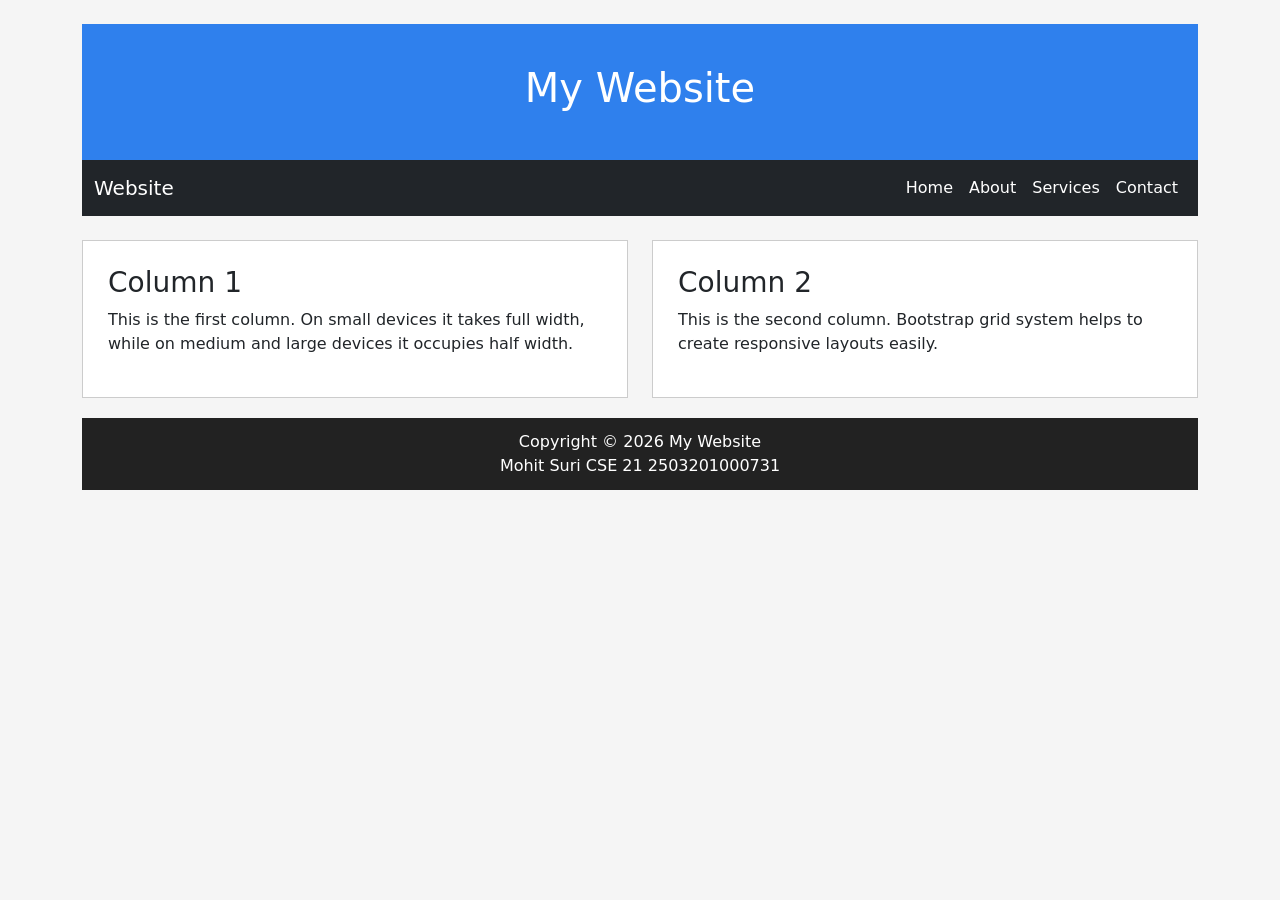
<file: Experiment 1/index.html>
<!DOCTYPE html>
<html lang="en">
<head>
    <meta charset="UTF-8">
    <meta name="viewport" content="width=, initial-scale=1.0">
    <link href="https://cdn.jsdelivr.net/npm/bootstrap@5.3.3/dist/css/bootstrap.min.css" rel="stylesheet" >
    <style>
        body{
            background-color: #f5f5f5;
        }

        .header{
            background-color: #2f80ed;
            color: white;
            text-align: center;
            padding: 40px;
        }

        .content-box{
            background-color: white;
            padding: 25px;
            border: 1px solid #ccc;
        }

        .footer{
            background-color: #222;
            color: white;
            text-align: center;
            padding: 12px;
            margin-top: 20px;
        }
    </style>
    <title>Document</title>
</head>
<body>
    
    <div class="container mt-4"> <!-- Margin Top -->

        <div class="header">
            <h1>My Website</h1>
        </div>

    <navbar class="navbar navbar-expand-lg navbar-dark bg-dark">
        <div class="container-fluid">
            <a class="navbar-brand" href="#">Website</a>

                <button class="navbar-toggler" type="button" data-bs-toggle="collapse" data-bs-target="#menu">
                    <span class="navbar-toggler-icon"></span>
                </button>

                <div class="collapse navbar-collapse" id="menu">

                    <ul class="navbar-nav ms-auto">
                        <li class="nav-item">
                            <a class="nav-link active" href="#">Home</a>
                        </li>
                        <li class="nav-item">
                            <a class="nav-link active" href="#">About</a>
                        </li>
                        <li class="nav-item">
                            <a class="nav-link active" href="#">Services</a>
                        </li>
                        <li class="nav-item">
                            <a class="nav-link active" href="#">Contact</a>
                        </li>
                    </ul>
                </div>
        </div>
    </navbar>

    <div class="row mt-4">

            <div class="col-sm-12 col-md-6">
                <div class="content-box">
                    <h3>Column 1</h3>
                    <p>
                        This is the first column. On small devices it takes full width,
                        while on medium and large devices it occupies half width.
                    </p>
                </div>
            </div>

            <div class="col-sm-12 col-md-6 mt-3 mt-md-0">
                <div class="content-box">
                    <h3>Column 2</h3>

                    <p>
                        This is the second column. Bootstrap grid system helps
                        to create responsive layouts easily.
                    </p>
                </div>
            </div>

        </div>
        <div class="footer">
            Copyright © 2026 My Website
            <br> Mohit Suri CSE 21 2503201000731
        </div>

    </div>

    <script src="https://cdn.jsdelivr.net/npm/bootstrap@5.3.3/dist/js/bootstrap.bundle.min.js"></script>

</body>
</html>
</file>
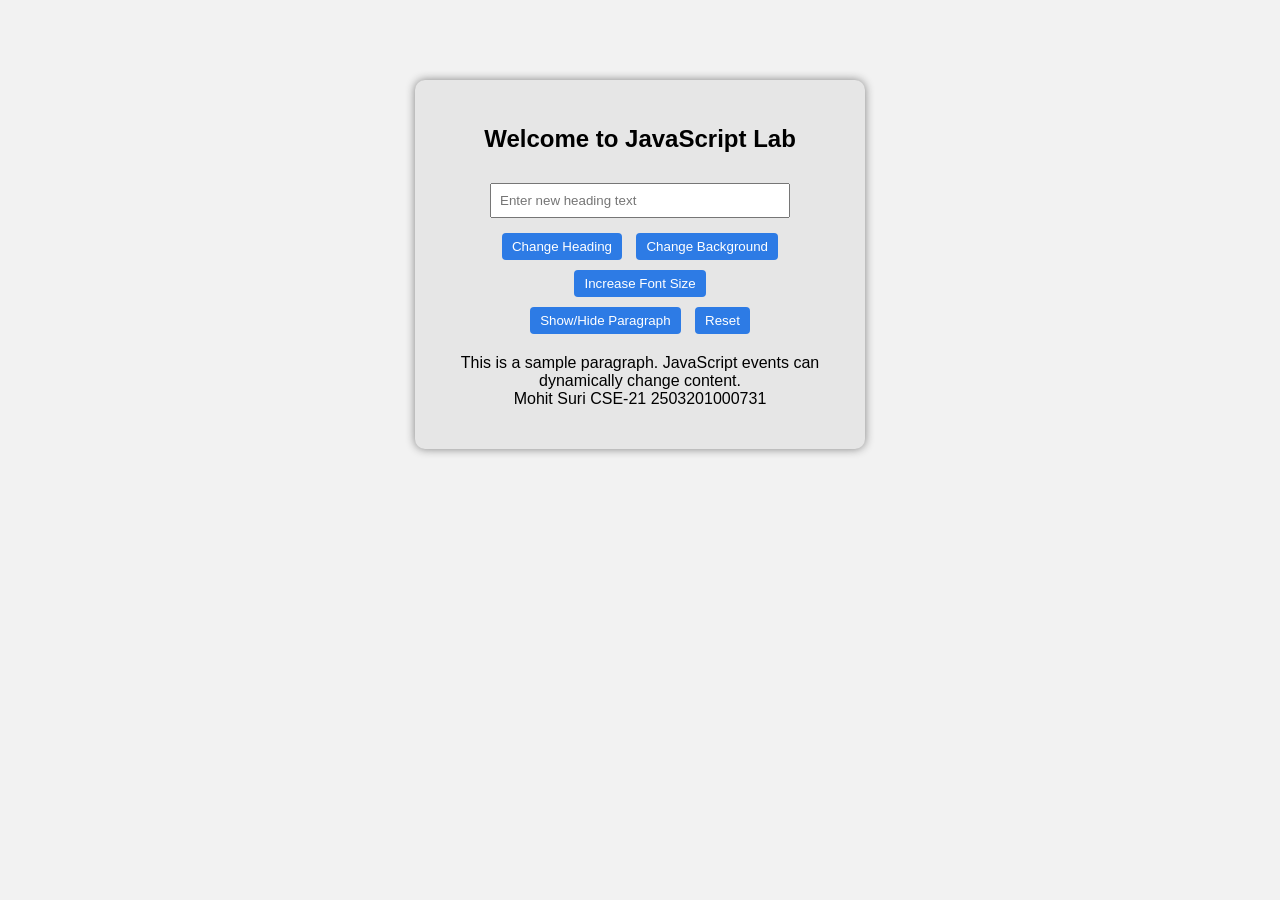
<file: Experiment 6/index.html>
<!DOCTYPE html>
<html lang="en">
<head>
    <title>JavaScript Lab</title>
    <link rel="stylesheet" href="style.css">
</head>

<body id="body">

<div class="box">
    <h2 id="heading">Welcome to JavaScript Lab</h2>

    <input type="text" id="inputText" placeholder="Enter new heading text"><br>

    <button onclick="changeHeading()">Change Heading</button>
    <button onclick="changeBackground()">Change Background</button>
    <button onclick="increaseFont()">Increase Font Size</button><br>

    <button onclick="toggleParagraph()">Show/Hide Paragraph</button>
    <button onclick="resetAll()">Reset</button>

    <p id="para">
        This is a sample paragraph. JavaScript events can dynamically change content.<BR>
            Mohit Suri CSE-21 2503201000731
    </p>
</div>

<script src="script.js"></script>
</body>
</html>
</file>
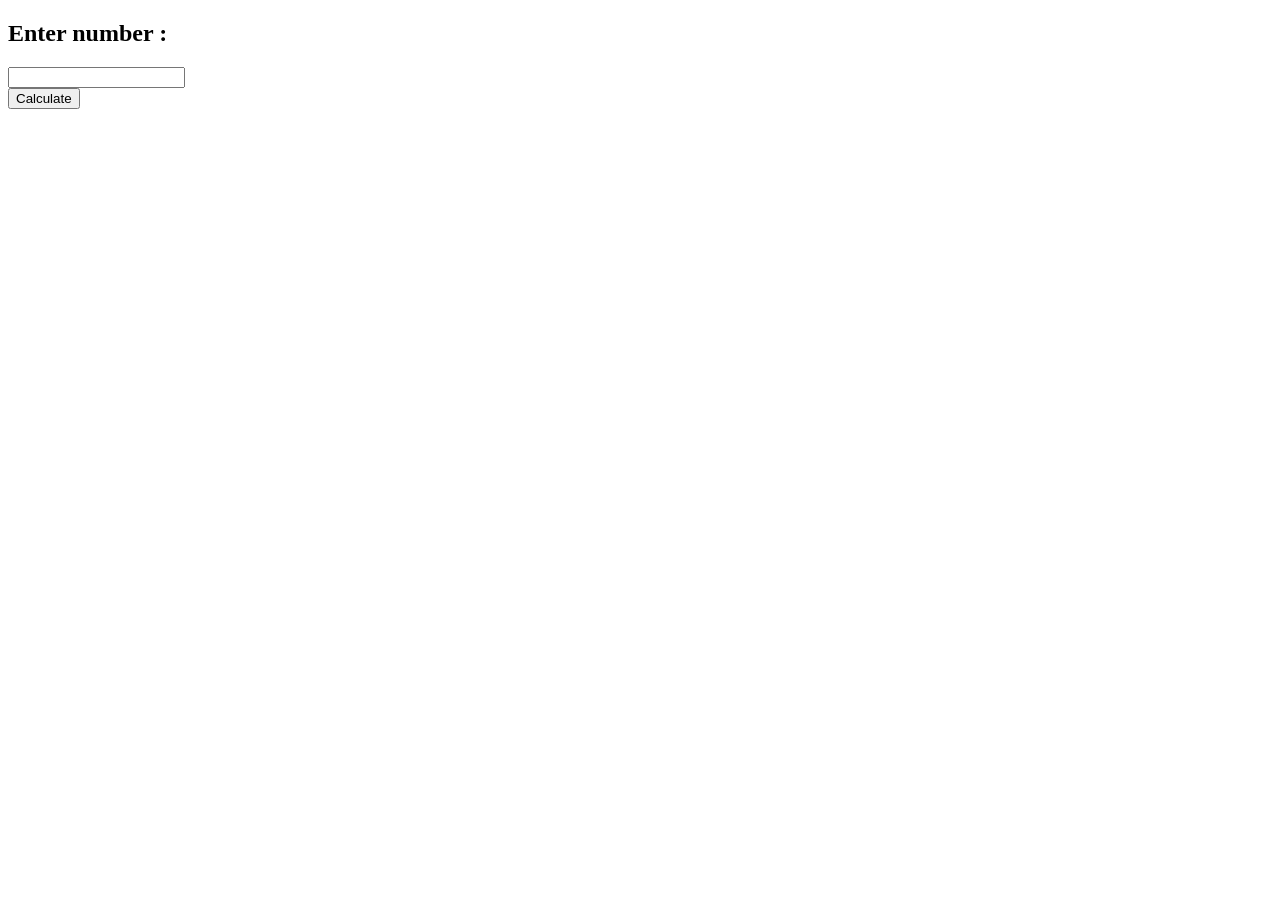
<file: LAB ST1/index.html>
<!DOCTYPE html>
<html lang="en">
<head>
    <meta charset="UTF-8">
    <meta name="viewport" content="width=device-width, initial-scale=1.0">
    <title>Lab ST1</title>
</head>
<link src="style.css" type="text/css">
<body><div>
    <h2> Enter number :  </h2>
    <label for="number"></label>
    <input type="number" id="number"> </input><br>
    <button onclick="cal()"> Calculate</button> <br>
    
<div id="result"></div>
</div>
<script src="script.js"></script>
</body>
</html>
</file>
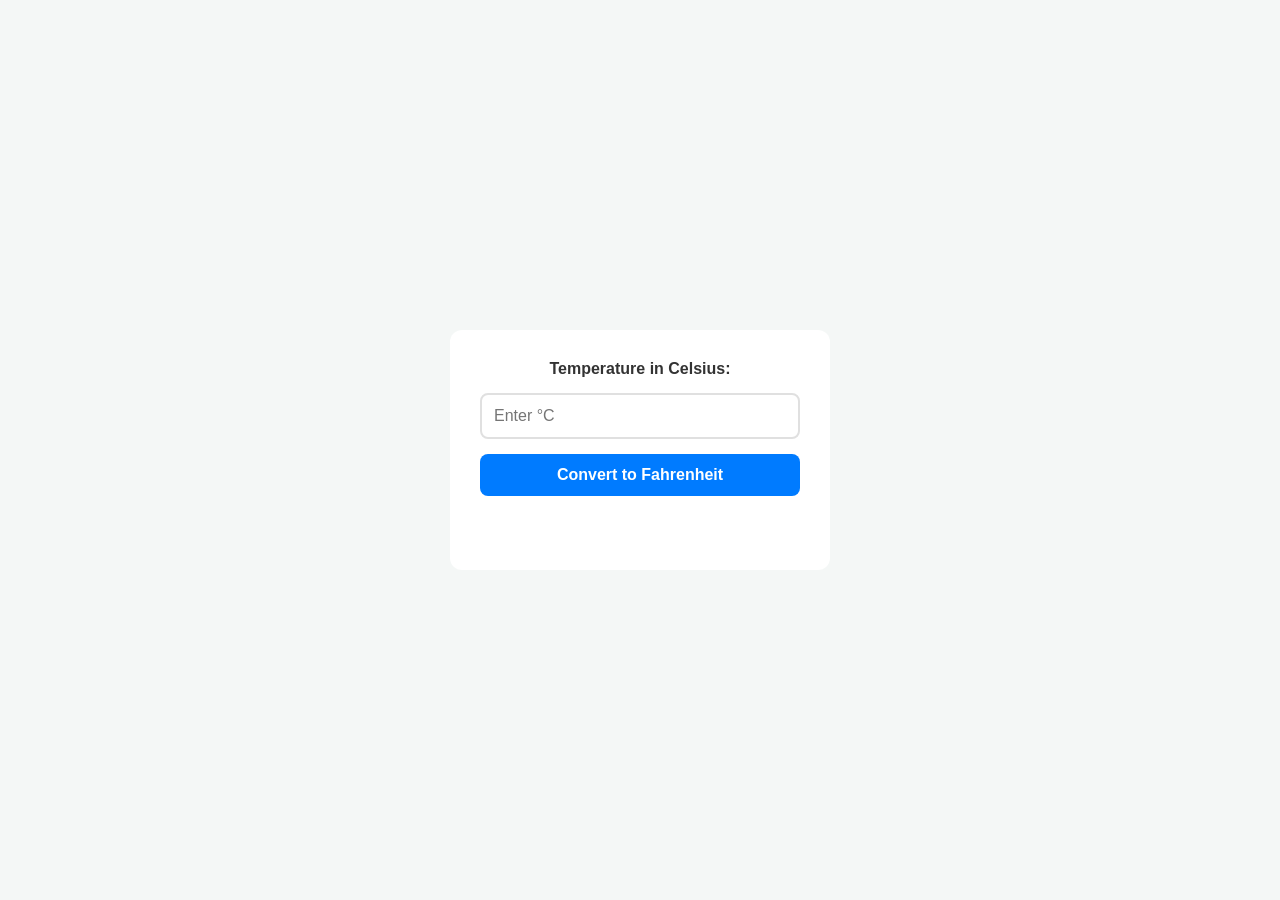
<file: externalpractical.html>
<!DOCTYPE html>
<html lang="en">
<head>
    <meta charset="UTF-8">
    <meta name="viewport" content="width=device-width, initial-scale=1.0">
    <title>External Practical</title>
    <style>
        body {
            font-family: sans-serif;
            background-color: #f4f7f6;
            margin: 0;
            display: flex;
            justify-content: center;
            align-items: center;
            height: 100vh;
        }

        #box {
            background-color: #ffffff;
            padding: 30px;
            border-radius: 12px;
            text-align: center;
            width: 320px;
            color: #333333;
            font-size: 16px;
            font-weight: 600;
        }

        #temp {
            width: 100%;
            padding: 12px;
            margin: 15px 0;
            border: 2px solid #e0e0e0;
            border-radius: 8px;
            box-sizing: border-box;
            font-size: 16px;
        }


        #but {
            width: 100%;
            background-color: #007bff;
            color: white;
            border: none;
            padding: 12px;
            font-size: 16px;
            font-weight: bold;
            border-radius: 8px;
            cursor: pointer;
        }



        #res {
            margin-top: 20px;
            font-size: 18px;
            color: #28a745;
            font-weight: bold;
            min-height: 24px;
        }
    </style>
</head>
<body>
    <div id="box">
        Temperature in Celsius:
        <input type="number" id="temp" placeholder="Enter °C">
        <button id="but" onclick="convert()">Convert to Fahrenheit</button>
        <div id="res"></div>
    </div>

    <script>
        function convert(){
            let t = parseFloat(document.getElementById("temp").value);
            if (isNaN(t)) {
                document.getElementById("res").innerHTML = "Please enter a valid number";
                document.getElementById("res").style.color = "#dc3545";
                return;
            }
            let score = (t * 9 / 5) + 32;
            document.getElementById("res").innerHTML = "Temperature in Fahrenheit: " + score.toFixed(1) + " °F";
            document.getElementById("res").style.color = "#28a745";
        }
    </script>
</body>
</html>
</file>
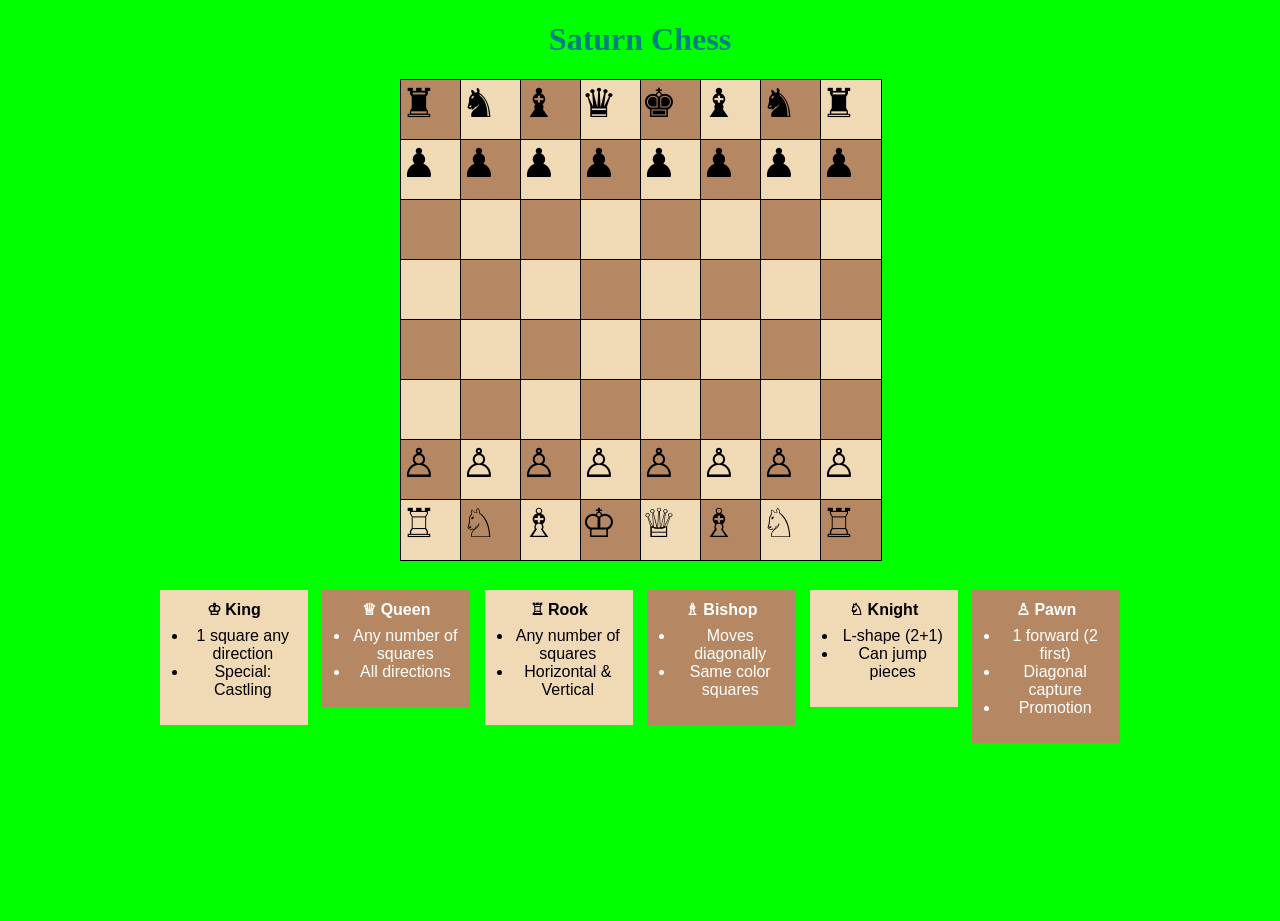
<file: prerequisite.html>
<!DOCTYPE html>
<html>
<head>
    <title>8x8 Grid</title>
    <style>
        body{
    margin:0;
    height:100vh;
    justify-content:center;
    align-items:center;
    background:lime;
}

.grid{
    display:grid;
    grid-template-columns:repeat(8,60px);
    grid-template-rows:repeat(8,60px);
    justify-content:center;
    align-items:center;
}

.box{
    width:60px;
    height:60px;
    border: 1px solid black;
    font-size: 40px;
}

h1{
    text-align: center;
}

    </style>
</head>
<body>
    <h1 style="color:teal"> Saturn Chess</h1>
    <div class="grid">
        <div class="box" style="background: #b58863
;">&#9820;</div>
        <div class="box" style="background: #f0d9b5
;">&#9822;</div>
        <div class="box" style="background: #b58863
;">&#9821;</div>
        <div class="box" style="background: #f0d9b5
;">&#9819;</div>
        <div class="box" style="background: #b58863
;">&#9818;</div>
        <div class="box" style="background: #f0d9b5
;">&#9821;</div>
        <div class="box" style="background: #b58863
;">&#9822;</div>
        <div class="box" style="background: #f0d9b5
;">&#9820;</div>

        
        <div class="box" style="background: #f0d9b5
;">&#9823;</div>
        <div class="box" style="background: #b58863
;">&#9823;</div>
        <div class="box" style="background: #f0d9b5
;">&#9823;</div>
        <div class="box" style="background: #b58863
;">&#9823;</div>
        <div class="box" style="background: #f0d9b5
;">&#9823;</div>
        <div class="box" style="background: #b58863
;">&#9823;</div>
        <div class="box" style="background: #f0d9b5
;">&#9823;</div>
        <div class="box" style="background: #b58863
;">&#9823;</div>

        <div class="box" style="background: #b58863
;"></div>
        <div class="box" style="background: #f0d9b5
;"></div>
        <div class="box" style="background: #b58863
;"></div>
        <div class="box" style="background: #f0d9b5
;"></div>
        <div class="box" style="background: #b58863
;"></div>
        <div class="box" style="background: #f0d9b5
;"></div>
        <div class="box" style="background: #b58863
;"></div>
        <div class="box" style="background: #f0d9b5
;"></div>

        <div class="box" style="background: #f0d9b5
;"></div>
        <div class="box" style="background: #b58863
;"></div>
        <div class="box" style="background: #f0d9b5
;"></div>
        <div class="box" style="background: #b58863
;"></div>
        <div class="box" style="background: #f0d9b5
;"></div>
        <div class="box" style="background: #b58863
;"></div>
        <div class="box" style="background: #f0d9b5
;"></div>
        <div class="box" style="background: #b58863
;"></div>

        <div class="box" style="background: #b58863
;"></div>
        <div class="box" style="background: #f0d9b5
;"></div>
        <div class="box" style="background: #b58863
;"></div>
        <div class="box" style="background: #f0d9b5
;"></div>
        <div class="box" style="background: #b58863
;"></div>
        <div class="box" style="background: #f0d9b5
;"></div>
        <div class="box" style="background: #b58863
;"></div>
        <div class="box" style="background: #f0d9b5
;"></div>

        <div class="box" style="background: #f0d9b5
;"></div>
        <div class="box" style="background: #b58863
;"></div>
        <div class="box" style="background: #f0d9b5
;"></div>
        <div class="box" style="background: #b58863
;"></div>
        <div class="box" style="background: #f0d9b5
;"></div>
        <div class="box" style="background: #b58863
;"></div>
        <div class="box" style="background: #f0d9b5
;"></div>
        <div class="box" style="background: #b58863
;"></div>

        <div class="box" style="background: #b58863
;">&#9817;</div>
        <div class="box" style="background: #f0d9b5
;">&#9817;</div>
        <div class="box" style="background: #b58863
;">&#9817;</div>
        <div class="box" style="background: #f0d9b5
;">&#9817;</div>
        <div class="box" style="background: #b58863
;">&#9817;</div>
        <div class="box" style="background: #f0d9b5
;">&#9817;</div>
        <div class="box" style="background: #b58863
;">&#9817;</div>
        <div class="box" style="background: #f0d9b5
;">&#9817;</div>

        <div class="box" style="background: #f0d9b5
;">&#9814;</div>
        <div class="box" style="background: #b58863
;">&#9816;</div>
        <div class="box" style="background: #f0d9b5
;">&#9815;</div>
        <div class="box" style="background: #b58863
;">&#9812;</div>
        <div class="box" style="background: #f0d9b5
;">&#9813;</div>
        <div class="box" style="background: #b58863
;">&#9815;</div>
        <div class="box" style="background: #f0d9b5
;">&#9816;</div>
        <div class="box" style="background: #b58863
;">&#9814;</div>
</div>

<div style="width:100%;text-align:center;font-family:Arial;margin-top:25px;">

    <div style="width:10%;display:inline-block;vertical-align:top;background:#f0d9b5;padding:10px;margin:5px;">
        <b>&#9812; King</b>
        <ul style="padding-left:18px;margin-top:8px;">
            <li>1 square any direction</li>
            <li>Special: Castling</li>
        </ul>
    </div>

    <div style="width:10%;display:inline-block;vertical-align:top;background:#b58863;color:white;padding:10px;margin:5px;">
        <b>&#9813; Queen</b>
        <ul style="padding-left:18px;margin-top:8px;">
            <li>Any number of squares</li>
            <li>All directions</li>
        </ul>
    </div>

    <div style="width:10%;display:inline-block;vertical-align:top;background:#f0d9b5;padding:10px;margin:5px;">
        <b>&#9814; Rook</b>
        <ul style="padding-left:18px;margin-top:8px;">
            <li>Any number of squares</li>
            <li>Horizontal & Vertical</li>
        </ul>
    </div>

    <div style="width:10%;display:inline-block;vertical-align:top;background:#b58863;color:white;padding:10px;margin:5px;">
        <b>&#9815; Bishop</b>
        <ul style="padding-left:18px;margin-top:8px;">
            <li>Moves diagonally</li>
            <li>Same color squares</li>
        </ul>
    </div>

    <div style="width:10%;display:inline-block;vertical-align:top;background:#f0d9b5;padding:10px;margin:5px;">
        <b>&#9816; Knight</b>
        <ul style="padding-left:18px;margin-top:8px;">
            <li>L-shape (2+1)</li>
            <li>Can jump pieces</li>
        </ul>
    </div>

    <div style="width:10%;display:inline-block;vertical-align:top;background:#b58863;color:white;padding:10px;margin:5px;">
        <b>&#9817; Pawn</b>
        <ul style="padding-left:18px;margin-top:8px;">
            <li>1 forward (2 first)</li>
            <li>Diagonal capture</li>
            <li>Promotion</li>
        </ul>
    </div>

</div>


</body>
</html>
</file>
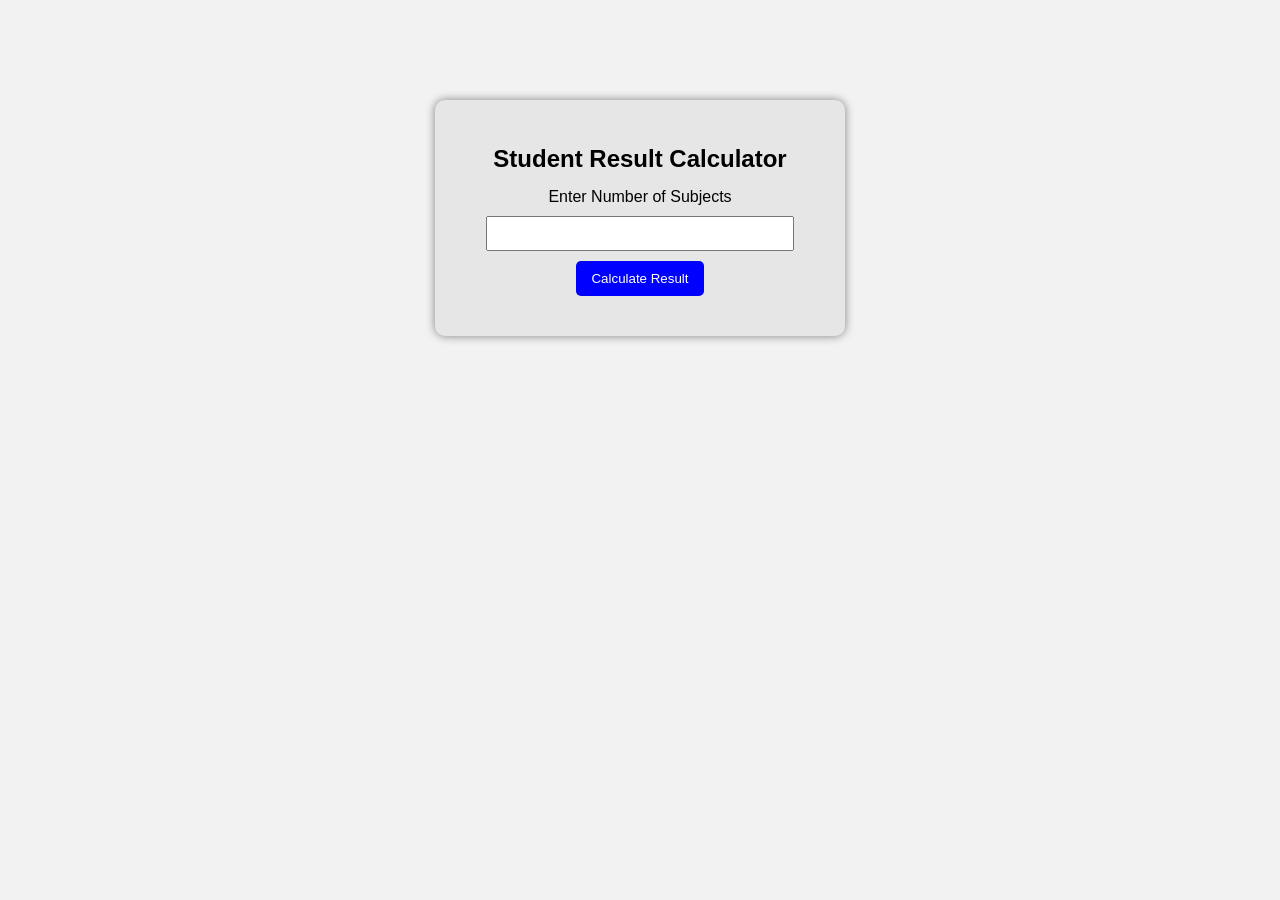
<file: Experiment 4/exp4.html>
<!DOCTYPE html>
<html lang="en">
<head>
    <meta charset="UTF-8">
    <title>Student Result Calculator</title>

<style>
    body {
        background-color: #f2f2f2;
        font-family: Arial, sans-serif;
        text-align: center;
    }

    .container {
        width: 360px;
        margin: 100px auto;
        padding: 25px;
        background-color: #e6e6e6;
        border-radius: 10px;
        box-shadow: 0 0 10px gray;
    }

    h2 {
        margin-bottom: 15px;
    }

    input {
        width: 80%;
        padding: 8px;
        margin: 10px 0;
    }

    button {
        background-color: blue;
        color: white;
        padding: 10px 15px;
        border: none;
        border-radius: 5px;
        cursor: pointer;
    }

    button:hover {
        background-color: darkblue;
    }

    #result {
        margin-top: 15px;
        font-weight: bold;
    }
</style>

</head>

<body>

<div class="container">
    <h2>Student Result Calculator</h2>


<label>Enter Number of Subjects</label><br>
<input type="number" id="subjects" min="1"><br>

<button onclick="calculateResult()">Calculate Result</button>

<div id="result"></div>

</div>

<script>
function calculateResult() {
    let n = document.getElementById("subjects").value;
    let total = 0;

    for (let i = 1; i <= n; i++) {
        let marks = parseFloat(prompt("Enter marks for subject " + i));

        if (isNaN(marks)) {
            alert("Enter valid marks!");
            return;
        }

        total += marks;
    }

    let avg = total / n;
    let grade, result;

    if (avg >= 90) grade = "A+";
    else if (avg >= 80) grade = "A";
    else if (avg >= 70) grade = "B+";
    else if (avg >= 60) grade = "C";
    else if (avg >= 50) grade = "D";
    else if (avg >= 40) grade = "E";
    else grade = "F";

    result = (avg >= 40) ? "PASS" : "FAIL";

    document.getElementById("result").innerHTML =
        "Total Marks: " + total + "<br>" +
        "Average Marks: " + avg.toFixed(2) + "<br>" +
        "Grade: " + grade + "<br>" +
        "Result: " + result;
}
</script>

</body>
</html>
</file>
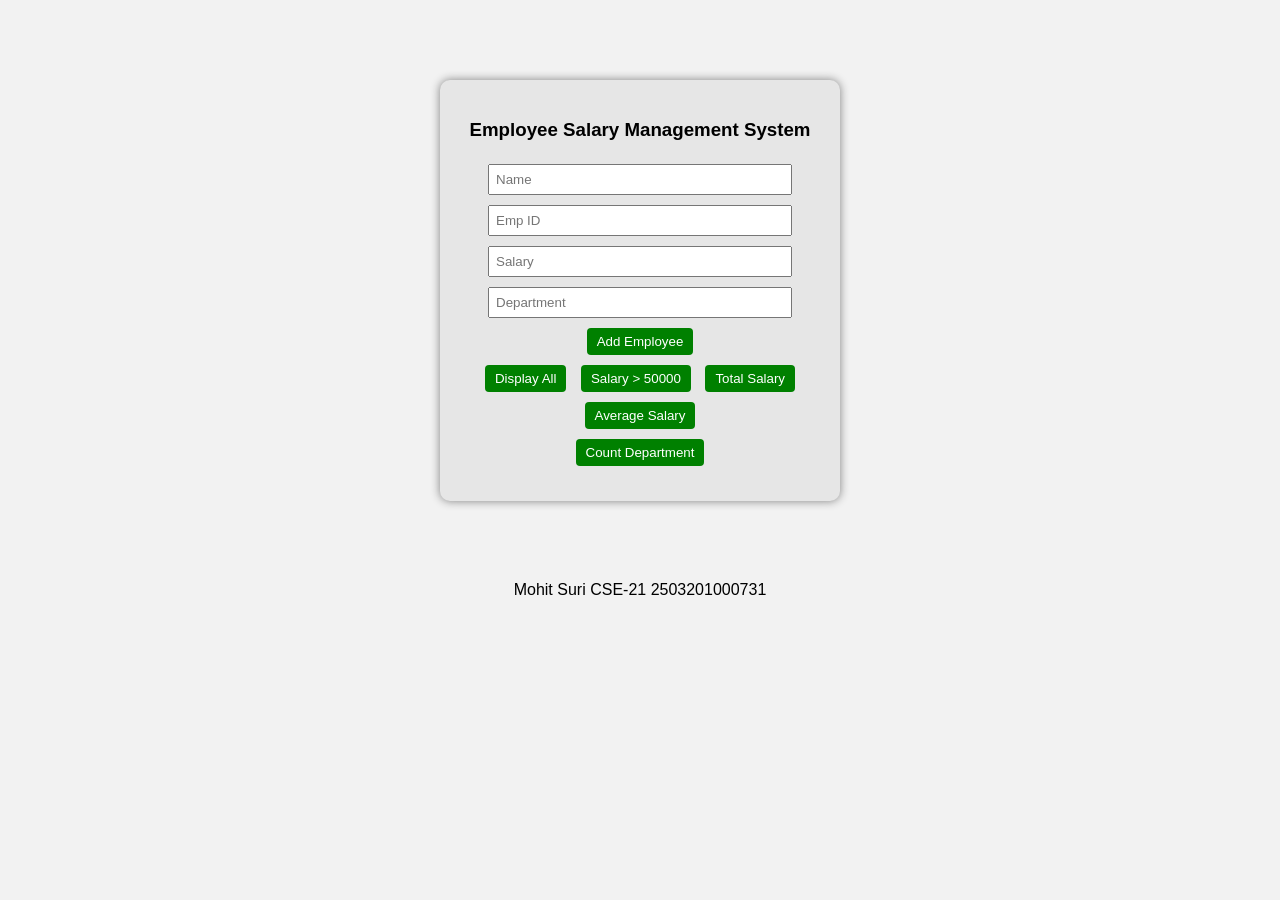
<file: Experiment 5/exp5.html>
<!DOCTYPE html>
<html lang="en">
<head>
    <title>Employee Salary Management System</title>

    <style>
        body {
            background-color: #f2f2f2;
            font-family: Arial;
            text-align: center;
        }

        .box {
            width: 360px;
            margin: 80px auto;
            padding: 20px;
            background: #e6e6e6;
            border-radius: 10px;
            box-shadow: 0 0 10px gray;
        }

        input {
            width: 80%;
            padding: 6px;
            margin: 5px;
        }

        button {
            margin: 5px;
            padding: 6px 10px;
            background: green;
            color: white;
            border: none;
            border-radius: 4px;
            cursor: pointer;
        }

        button:hover {
            background: darkgreen;
        }

        #output {
            margin-top: 10px;
            font-size: 14px;
            text-align: left;
        }
    </style>
</head>

<body>

<div class="box">
    <h3>Employee Salary Management System</h3>

    <input type="text" id="name" placeholder="Name"><br>
    <input type="text" id="empId" placeholder="Emp ID"><br>
    <input type="number" id="salary" placeholder="Salary"><br>
    <input type="text" id="dept" placeholder="Department"><br>

    <button onclick="addEmployee()">Add Employee</button><br>

    <button onclick="showAll()">Display All</button>
    <button onclick="salaryCheck()">Salary > 50000</button>
    <button onclick="totalSalary()">Total Salary</button>
    <button onclick="averageSalary()">Average Salary</button><br>
    <button onclick="countDepartment()">Count Department</button>

    <div id="output"></div>
</div>

<script>
let employees = [];

function addEmployee() {
    let name = document.getElementById("name").value;
    let id = document.getElementById("empId").value;
    let salary = parseFloat(document.getElementById("salary").value);
    let dept = document.getElementById("dept").value;

    if (name === "" || id === "" || isNaN(salary) || dept === "") {
        alert("Fill all fields properly!");
        return;
    }

    employees.push({name, id, salary, dept});
    alert("Employee Added!");

    document.getElementById("name").value = "";
    document.getElementById("empId").value = "";
    document.getElementById("salary").value = "";
    document.getElementById("dept").value = "";
}

function showAll() {
    let out = "<b>All Employees:</b><br>";
    employees.forEach(e => {
        out += "Name: " + e.name +
               " | ID: " + e.id +
               " | Salary: ₹" + e.salary +
               " | Dept: " + e.dept + "<br>";
    });
    document.getElementById("output").innerHTML = out;
}

function salaryCheck() {
    let filtered = employees.filter(e => e.salary > 50000);

    let out = "<b>Salary > 50000:</b><br>";
    filtered.forEach(e => {
        out += e.name + " (ID: " + e.id + ") - ₹" + e.salary + "<br>";
    });

    out += "<br><b>Total Employees: " + filtered.length + "</b>";

    document.getElementById("output").innerHTML = out;
}

function totalSalary() {
    let total = employees.reduce((sum, e) => sum + e.salary, 0);
    document.getElementById("output").innerHTML = "Total Salary: ₹" + total;
}

function averageSalary() {
    if (employees.length === 0) return;

    let total = employees.reduce((sum, e) => sum + e.salary, 0);
    let avg = total / employees.length;

    document.getElementById("output").innerHTML = "Average Salary: ₹" + avg.toFixed(2);
}

function countDepartment() {
    let deptInput = prompt("Enter department to search:");

    if (!deptInput) {
        alert("Invalid input!");
        return;
    }

    let count = employees.filter(e => 
        e.dept.toLowerCase() === deptInput.toLowerCase()
    ).length;

    document.getElementById("output").innerHTML =
        "Employees in " + deptInput + ": " + count;
}
</script>
Mohit Suri CSE-21 2503201000731

</body>
</html>
</file>
<file: Experiment 6/style.css>
body {
    background-color: #f2f2f2;
    font-family: Arial;
    text-align: center;
}

.box {
    width: 400px;
    margin: 80px auto;
    padding: 25px;
    background: #e6e6e6;
    border-radius: 10px;
    box-shadow: 0 0 10px gray;
}

input {
    width: 70%;
    padding: 8px;
    margin: 10px;
}

button {
    margin: 5px;
    padding: 6px 10px;
    background: #2d7be5;
    color: white;
    border: none;
    border-radius: 4px;
    cursor: pointer;
}

button:hover {
    background: #1b5fbf;
}

p {
    margin-top: 15px;
}
</file>
